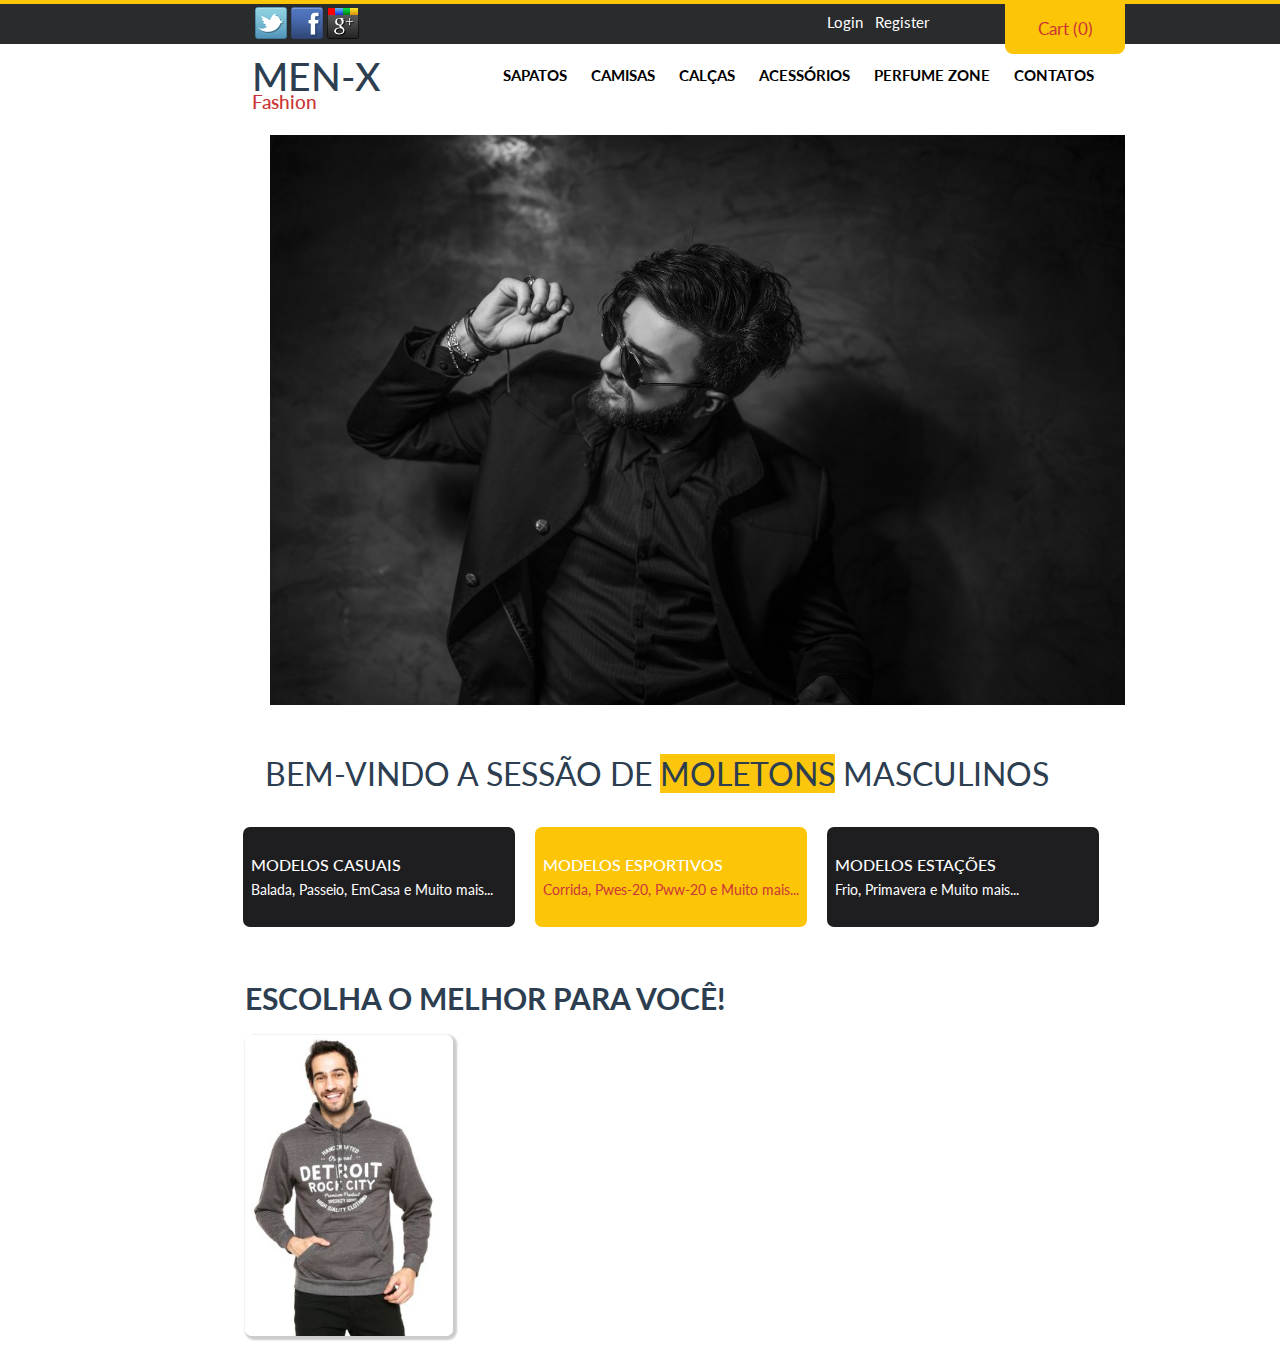
<file: index2.html>
<html>
<head>
	<meta charset="UTF-8">
	<title>Ecommerce Website Desingn</title>
	<link rel="stylesheet" type="text/css" href="css/style.css">
	<link rel="stylesheet" href="css/bootstrap-flatly.css">
</head>
<body>
	<div class="main"> <!--Div princial -->
		<div class="topbar"></div> <!--Div superior amarela -->
		<!--Div onde estão os ícones -->

		<div class="social_icon">
		<div class="container">
			<div class="icon">
				<a href="http://www.twitter.com"><img src="imagens/twitter.png"></a>
				<a href="http://www.facebook.com"><img src="imagens/facebook.png"></a>
				<a href="http://www.googleplus.com"><img src="imagens/googleplus.png"></a>
			</div>
			
			<!--logo da mirror fashion. Usei h1 e h4 pois não tenho a imagem certa...-->
			<div class="logo">
					<h1>MEN-X</h1>
					<h4 id="fs">Fashion</h4>
				</div>
			<div class="header_right">
				<!--Botões entar e registrar -->
				<div class="login_register_btn">
					<a href="#">Login / </a>
					<a href="#">Register</a>
				</div>
				<div class="cart_btn"><!--Falta adD o icone de carrinho dentro dA div-->
					<span>Cart (0)</span>
				</div>
			</div>
		</div>
		</div>
		
		<div class="header">
			<div class="container">
				<!--menu de navegação -->
				<div class="navbar">
					<a href="#">SAPATOS</a>
					<a href="#">CAMISAS</a>
					<a href="#">CALÇAS</a>
					<a href="#">ACESSÓRIOS</a>
					<a href="#">PERFUME ZONE</a>
					<a href="#">CONTATOS</a>
				</div>
			</div>

			<!--Sessão de slider-->
			<div class="slider">
				<div class="container">
					<div class="slidshow">
						<img src="imagens/capa.jpg">
						<!--<img src="imagens/destaque-home-2.png">-->
					</div>
				</div>
			</div>

			<div class="welcome_text">
				<div class="container">
					<h2>BEM-VINDO A SESSÃO DE <span>MOLETONS</span> MASCULINOS</h2>
				</div>
			</div>

			<!--Sessão de produtos-->
			<div class="event_section">
				<div class="container">
					<!--Carte 1-->
					<div class="event_one">
						<h3>MODELOS CASUAIS</h3>
						<p>Balada, Passeio, EmCasa e Muito mais...</p>
					</div>
					<!--Carte 2-->
					<div class="event_two">
						<h3>MODELOS ESPORTIVOS</h3>
						<p>Corrida, Pwes-20, Pww-20 e Muito mais...</p>
					</div>
					<!--Carte 3-->
					<div class="event_three">
						<h3>MODELOS ESTAÇÕES</h3>
						<p>Frio, Primavera e Muito mais...</p>
					</div>
				</div>
			</div>
			<div class="product">
			<div class="container">
				<div class="product_section_title">ESCOLHA O MELHOR PARA VOCÊ!</div>
				<div class="product_one">
					<div class="product_img">
						<img src="imagens/moleton1.jpg">
					</div>
				</div>
			</div>
		</div>
		</div>

	</div> <!--main-->
	<!-- O slider não funcionou -->
	<script src="http://code.jquey.com/jquery-3.2.1.min.js"></script>
	<script src="js/jquery.cycle.all.js"></script>
	<script>
		$('.slidshow').cycle();
	</script>
</body>
</html>
</file>
<file: css/style.css>
*{
	margin: 0;
	padding: 0;
}

body{
	font-family: verdana;
	background-color: #cfcfcf;
}

/*Formatação da div principal*/
.main{
	width: 100%;
	height: 100%;
	background-image: url(../imagens/body-background.png);
	background-repeat: no-repeat;  
	min-height: 1000px;
	margin: 0 auto;
}

.container{
	width: 1000px;
	height: auto;
	margin: 0 auto;
}
/*Formatação da div superior amarela*/
.topbar{
	width: 100%;
	height: 4px;
	background-color: #fcc508;
}

/*Formatação da div que contem os icones*/
.social_icon{
	width: 100%;
	height: 40px;
	background-color: #2a2b2c;
	float: left;
}

/*Formatação dos icones*/
.icon{
	width: 150px;
	height: 30px;
	padding-top: 3px; /*Afasta os icones (rede social) da margin superior da dive social_icon*/
	margin-left: 100px; /*Afasta os icones (rede social) da margin esquerda 100px*/
	float: left;
}

/*Formatação da Div login_register_btn*/
.login_register_btn{
	width: 150px;
	height: 33px;
	float: left;
}

.header_right{
	width: 300px;
	height: auto;
	float: right;
}

.login_register_btn a{
	display: inline-block; /*Links aparecerão da esquerda para a direita*/
	float: left;
	color: white;
	text-decoration: none;
	line-height: 33px;
	padding: 2px;
	width: 48px; /*Aproxima a palavra register da barra */
}

/*Formatação da DIV (Amarela) botão carrinho*/
.cart_btn{
	width: 120px;
	height: 50px;
	background-color: #fcc508;
	float: right;
	border-bottom-left-radius: 8px;
	border-bottom-right-radius: 8px;
}

/*Formatação da imagem do carrinho*/
.cart_btn img{
	padding: 6PX;
	float: left;
}

/*Formatação do span (Cart (0))*/
.cart_btn span {
	height: 50px;
	line-height: 50px;
	color: #cc3333;
	font-size: 17px;
	margin-left: 33px; /*Cenraliza o span(Cart (0)) dentro de DIV marela*/
}

.header{
	width: 100%;
	height: 100%;
	float: left;
	padding-top:  10px; /*Distancia da margem superior..*/
	padding-bottom:  10px;
}

/*Formatação do logo*/
.logo{
	width: 200px;
	height: auto;
	float: left;
	margin-left: -153px; /*Distancia da margem esquerda..*/
	margin-top:  30px; /*Distancia da margem superior..*/
}

/*Formatação do nome Fashion
Posicionando ele mais proximo do Mirror..*/
#fs{
	width: 100px;
	margin-top: -16px;
	color: #cc3333;
}
/*Formatação do menu de navegação..*/
.navbar{
	width: 950px;
	float: left;
	text-align: right;
	padding-top:  10px; /*Distancia da margem superior..*/
	padding-bottom:  20px;

}
/*Formatação dos links dentro do menu..*/
.navbar a{
	display: inline-block;
	color: black;
	padding: 0 10px;
	text-decoration: none;
	font-weight: bold; /*Deixa a fonte em ne3grito*/
}

/*Formatação do Slider..*/
.slider {
	width: 118%;
	height: 300px;
	float: left;
}

.slidshow{
	width: 950px;
	height: 300px;
}

.slidshow img{
	width: 90%;
	height: auto;
}

.welcome_text {
	width: 100%;
	height: auto;
	float: left;
	margin-top: 300px;
	margin-left: 110px; /*distância da margem esquerda...*/			
}

.welcome_text h2{
	font-weight: normal;
}

.welcome_text h2 span{
	background-color: #fcc60d;
}

.event_section{
	width: 100%;
	height: auto;
	float: left;
	margin-left: 88px; /*distância da margem esquerda...*/
	margin-top: 25px;
}

.event_section .event_one,
.event_section .event_two,
.event_section .event_three {
	width: 272px;
	height: 100px;
	padding: 8px 8px;
	background-color: #1e1e20;
	border-radius: 7px;
	color: white;
	float: left;
}

.event_section h3 {
	font-size: 16px;
	margin-bottom: 7px;
}

.event_section p {
	font-size: 14px;
}

.event_section .event_two{
	margin: 0 20px;
	background-color: #fcc508;
	color: #cd3737;
}

.event_section .three{
	background-color: #1e1e20;
}

.event_section .event_two h3{
	color: white;
}

.product {
	width: 100%;
	height: auto;
	float: left;
	margin-top: 50px;
	margin-left: 90px; /*distância da margem esquerda...*/
}

.product_section_title {
	float: left;
	width: 100%;
	display: inline-block;
	font-size: 30px;
	font-weight: bold;
	margin-bottom: 15px;
}

/*Formatação do produto one*/
.product_one {
	float: left;
	width: 208px;
	height: auto;
	border-radius: 7px;
	background-color: white;
	padding-bottom: 10px;
}

.product_img {
	width: 100%;
	float: left;
	border-radius: 7px;
	overflow: hidden;
	box-shadow: +2px 2px 2px 2px #ccc;
}

.product_img img{
	width: 100%;
}

/*Formatação das informações do produto*/
.product_text{
	width: 100%;
	float: left;
	margin-top: 10px;
	background-color: white;
	box-shadow: +2px 2px 2px 2px #ccc; 
	border-radius: 7px;
	padding-left: 8px;
}

.product_text h4 i{
	font-weight: normal;
	color: #ccc;
	margin-left: 10px;
}

/*Formatação das estrela star_rating */
.star_rating {
	float: left;
	width: 285px;
	margin-top: -4px; /*Distacia da estrela entre o primeiro nome superior*/
}

.star_rating img {
	width: 20px;
	float: left;
	margin-right: 5px;
}

.product_desc {
	width: 250px;
	float: left;
	font-size: 12px;
	margin-top: 5px;
}


/*Formatando o preço do produto*?*/
.product_price {
	width: 232px;
	float: left;
	margin-top: 8px;
}

.price {
	float: left;
	font-size: 20px;
	font-weight: bold;
}

/*Formatação do botão comprar*/
.button {
	float: right;
	padding: 3px;
	background-color: #fcc508;
	border-radius: 7px;
	margin-right: 37px;
	color: #cd3737;
	margin-bottom: 10px;
}

/*Espaço entre as imagens*/
.product_two, 
.product_tree,
.product_four {
	margin-left: 10px;
}


/*Wanderson Silva @Front-End */
/*jesus está voltando*/
</file>
